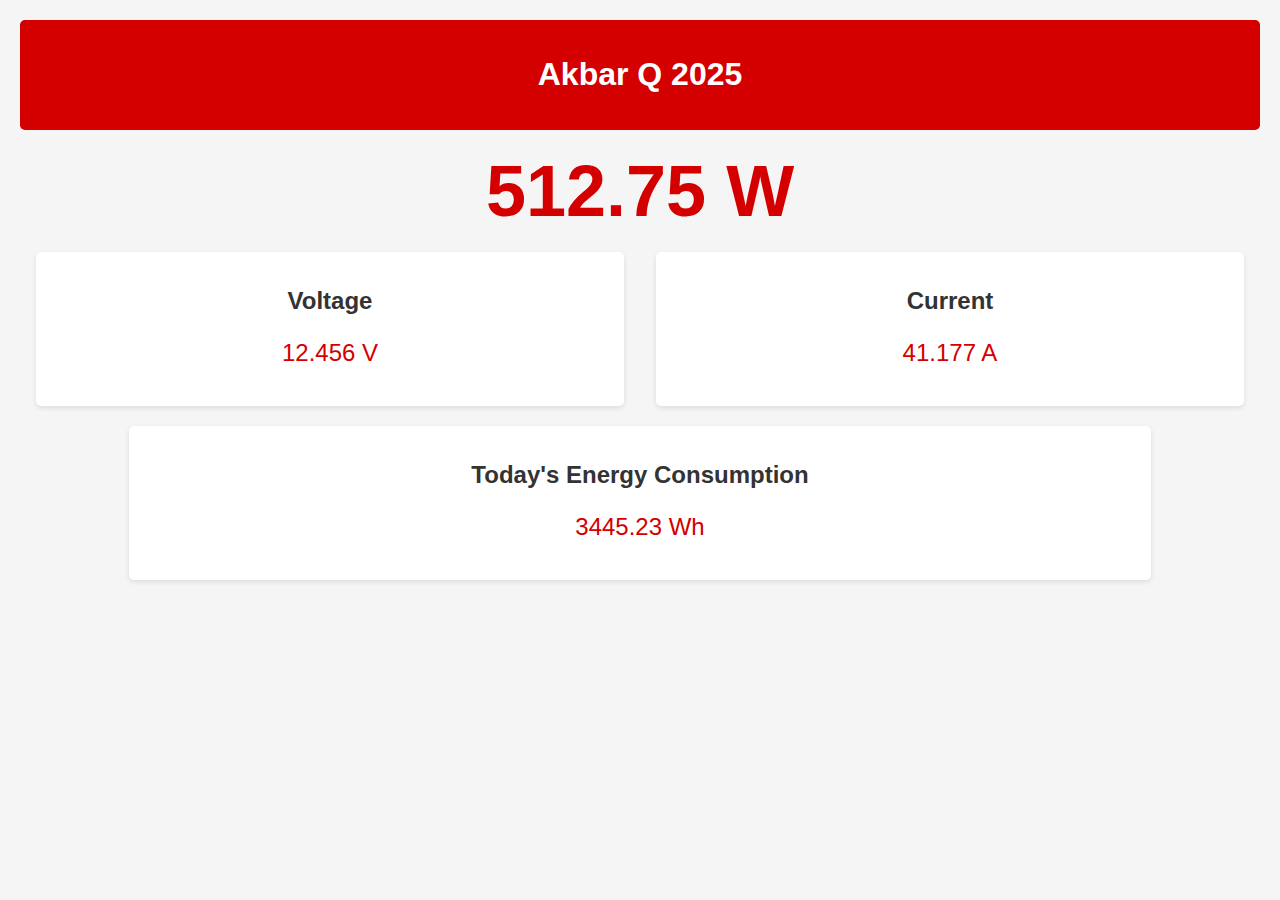
<file: SimplePowerMeterServer/DummyHTML.html>
<!DOCTYPE html>
<html>
<head>
  <meta name="viewport" content="width=device-width, initial-scale=1">
  <meta http-equiv="refresh" content="1">
  <style>
    body {
      font-family: Arial, sans-serif;
      text-align: center;
      margin: 0;
      padding: 20px;
      background-color: #f5f5f5;
    }
    .header {
      background-color: #d40000;
      color: white;
      padding: 15px;
      margin-bottom: 20px;
      border-radius: 5px;
    }
    .power-display {
      font-size: 72px;
      font-weight: bold;
      color: #d40000;
      margin: 20px 0;
    }
    .data-container {
      display: flex;
      justify-content: space-around;
      margin: 20px 0;
    }
    .data-box {
      background-color: white;
      border-radius: 5px;
      padding: 15px;
      width: 45%;
      box-shadow: 0 2px 5px rgba(0,0,0,0.1);
    }
    .energy-box {
      background-color: white;
      border-radius: 5px;
      padding: 15px;
      margin: 20px auto;
      width: 80%;
      box-shadow: 0 2px 5px rgba(0,0,0,0.1);
    }
    h2 {
      color: #333;
    }
    p.value {
      font-size: 24px;
      color: #d40000;
    }
  </style>
</head>
<body>

  <div class="header">
    <h1>Akbar Q 2025</h1>
  </div>

  <div class="power-display">512.75 W</div>

  <div class="data-container">
    <div class="data-box">
      <h2>Voltage</h2>
      <p class="value">12.456 V</p>
    </div>

    <div class="data-box">
      <h2>Current</h2>
      <p class="value">41.177 A</p>
    </div>
  </div>

  <div class="energy-box">
    <h2>Today's Energy Consumption</h2>
    <p class="value">3445.23 Wh</p>
  </div>

</body>
</html>
</file>
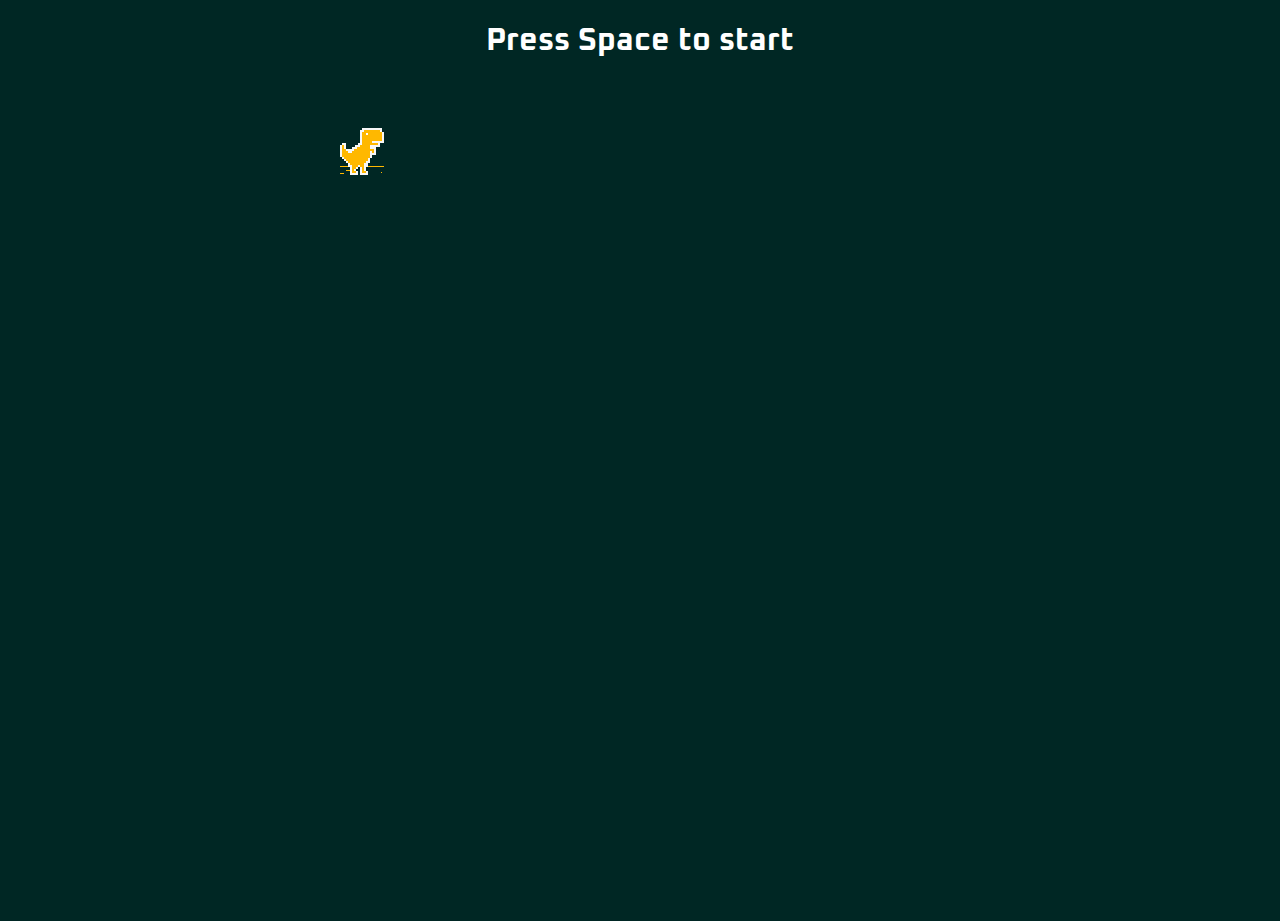
<file: Ni-MH Battery Charger/main/data/run/dino.html>
<!doctype html>
<html>

<head>
    <meta charset="utf-8">
    <meta name="viewport" content="width=device-width, initial-scale=1.0,maximum-scale=1.0, user-scalable=no">
    <title>chrome easter egg: t-rex runner</title>
    <link rel="stylesheet" href="index.css">
    <link href="https://fonts.googleapis.com/css?family=Open+Sans|Oxanium" rel="stylesheet"> 
    <script src="index.js"></script>
    <style>
        body {
            background-color: #002724; /* Set background color to teal */
        }
    </style>
</head>

<body id="t" class="offline">
    <div id="messageBox" class="sendmessage">
         <h1 style="text-align: center; font-family: 'Oxanium', sans-serif; color: white;">Press Space to start</h1>
         <div class="niokbutton" onclick="okbuttonsend()"></div>
    </div>
    <div id="main-frame-error" class="interstitial-wrapper">
        <div id="main-content">
            <div class="icon icon-offline" alt=""></div>
        </div>
        <div id="offline-resources">
            <img id="offline-resources-1x" src="assets/default_100_percent/100-offline-sprite.png">
            <img id="offline-resources-2x" src="assets/default_200_percent/200-offline-sprite.png">
            <template id="audio-resources">
                <audio id="offline-sound-press" src="[data-uri]"></audio>
                <audio id="offline-sound-hit" src="[data-uri]"></audio>
                <audio id="offline-sound-reached" src="[data-uri]"></audio>
            </template>
        </div>
    </div>
</body>

<script>
    document.onkeydown = function(evt) {
    evt = evt || window.event;
    if (evt.keyCode == 32) {
        var box = document.getElementById("messageBox");
        box.style.visibility="hidden";
    }
};
</script>
    
</html>
</file>
<file: Ni-MH Battery Charger/main/data/run/index.css>
/* Copyright 2013 The Chromium Authors. All rights reserved.
 * Use of this source code is governed by a BSD-style license that can be
 * found in the LICENSE file. */

html, body {
  padding: 0;
  margin: 0;
  width: 100%;
  height: 100%;
}

.icon {
  -webkit-user-select: none;
  user-select: none;
  display: inline-block;
}

.icon-offline {
  content: -webkit-image-set( url(assets/default_100_percent/100-error-offline.png) 1x, url(assets/default_200_percent/200-error-offline.png) 2x);
  position: relative;
}

.hidden {
  display: none;
}


/* Offline page */

.offline .interstitial-wrapper {
  color: #2b2b2b;
  font-size: 1em;
  line-height: 1.55;
  margin: 0 auto;
  max-width: 600px;
  padding-top: 100px;
  width: 100%;
}

.offline .runner-container {
  height: 150px;
  max-width: 600px;
  overflow: hidden;
  position: absolute;
  top: 35px;
  width: 44px;
}

.offline .runner-canvas {
  height: 150px;
  max-width: 600px;
  opacity: 1;
  overflow: hidden;
  position: absolute;
  top: 0;
  z-index: 2;
}

.offline .controller {
  background: rgba(247, 247, 247, .1);
  height: 100vh;
  left: 0;
  position: absolute;
  top: 0;
  width: 100vw;
  z-index: 1;
}

#offline-resources {
  display: none;
}

@media (max-width: 420px) {
  .suggested-left > #control-buttons, .suggested-right > #control-buttons {
    float: none;
  }
  .snackbar {
    left: 0;
    bottom: 0;
    width: 100%;
    border-radius: 0;
  }
}

@media (max-height: 350px) {
  h1 {
    margin: 0 0 15px;
  }
  .icon-offline {
    margin: 0 0 10px;
  }
  .interstitial-wrapper {
    margin-top: 5%;
  }
  .nav-wrapper {
    margin-top: 30px;
  }
}

@media (min-width: 600px) and (max-width: 736px) and (orientation: landscape) {
  .offline .interstitial-wrapper {
    margin-left: 0;
    margin-right: 0;
  }
}

@media (min-width: 420px) and (max-width: 736px) and (min-height: 240px) and (max-height: 420px) and (orientation:landscape) {
  .interstitial-wrapper {
    margin-bottom: 100px;
  }
}

@media (min-height: 240px) and (orientation: landscape) {
  .offline .interstitial-wrapper {
    margin-bottom: 90px;
  }
  .icon-offline {
    margin-bottom: 20px;
  }
}

@media (max-height: 320px) and (orientation: landscape) {
  .icon-offline {
    margin-bottom: 0;
  }
  .offline .runner-container {
    top: 10px;
  }
}

@media (max-width: 240px) {
  .interstitial-wrapper {
    overflow: inherit;
    padding: 0 8px;
  }
}

.arcade-mode,
.arcade-mode .runner-container,
.arcade-mode .runner-canvas {
  image-rendering: pixelated;
  max-width: 100%;
  overflow: hidden;
}

.arcade-mode #buttons,
.arcade-mode #main-content {
  opacity: 0;
  overflow: hidden;
}

.arcade-mode .interstitial-wrapper {
  height: 100vh;
  max-width: 100%;
  overflow: hidden;
}

.arcade-mode .runner-container {
  left: 0;
  margin: auto;
  right: 0;
  transform-origin: top center;
  transition: transform 250ms cubic-bezier(0.4, 0, 1, 1) 400ms;
  z-index: 2;
}
</file>
